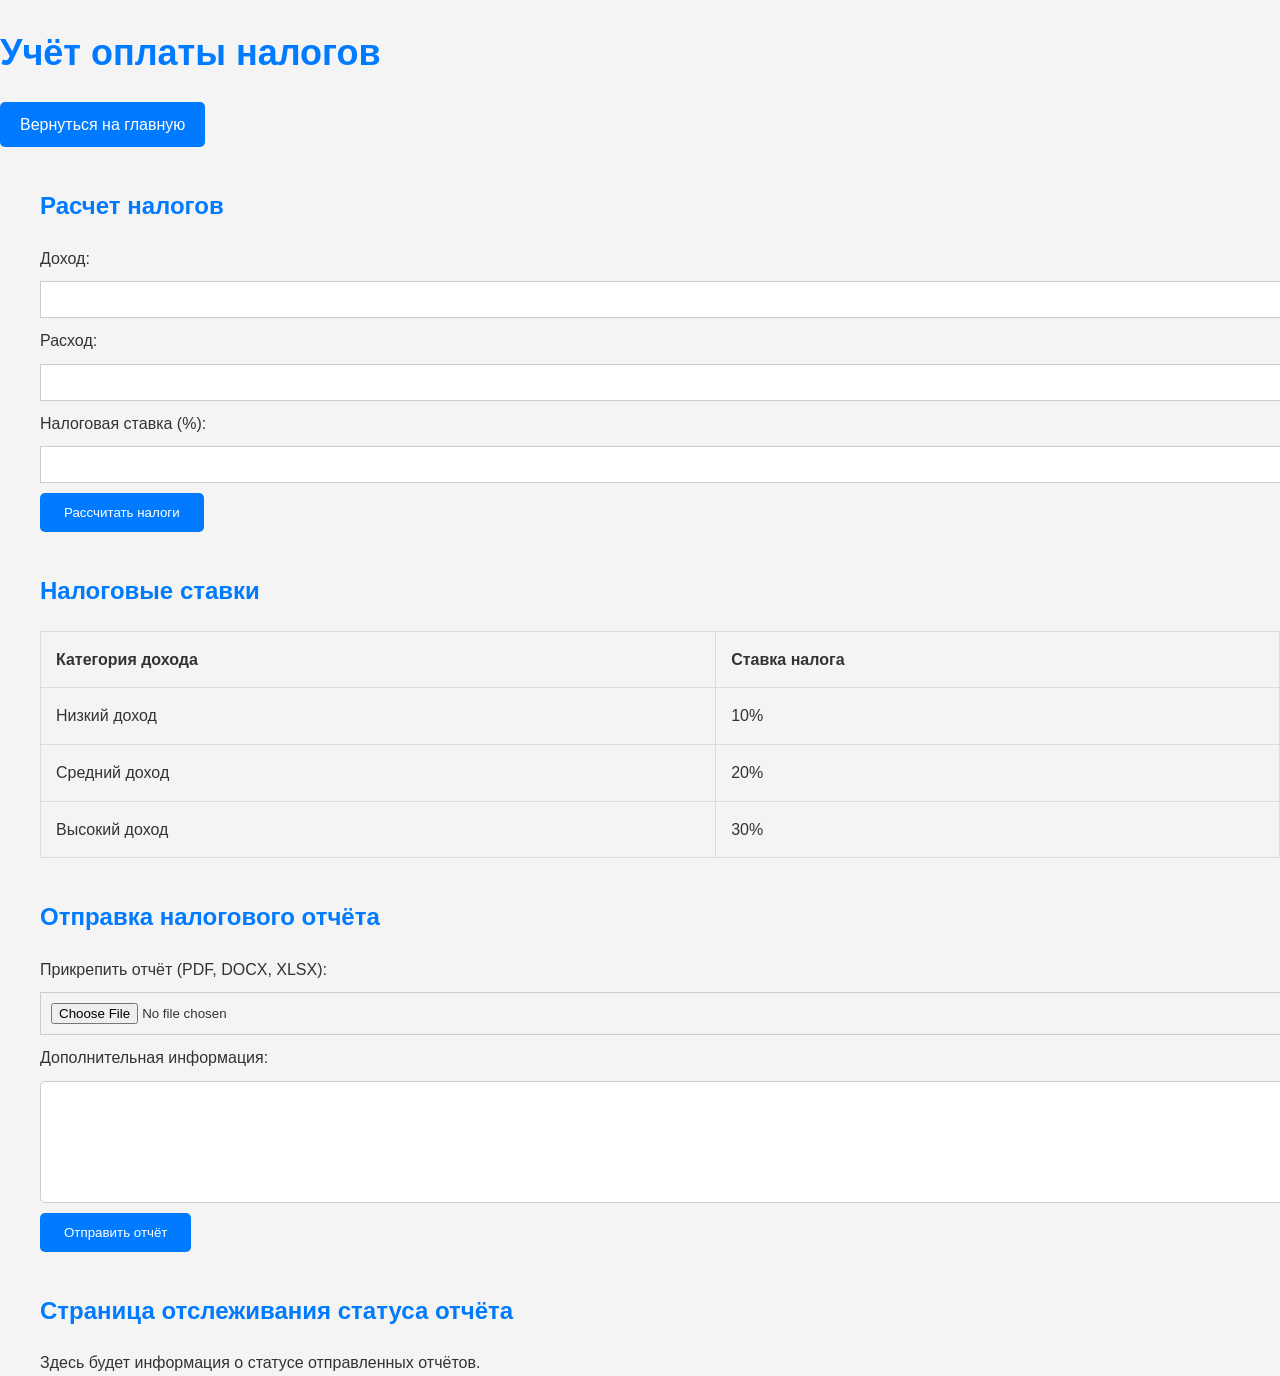
<file: Accounting.html>
<!DOCTYPE html>
<html lang="ru">
<head>
    <meta charset="UTF-8">
    <meta name="viewport" content="width=device-width, initial-scale=1.0">
    <title>Учёт оплаты налогов</title>
    <!-- Подключение стилей CSS для оформления страницы -->
    <link rel="stylesheet" href="style.css">
    <link rel="icon" href="favicon icon.png" type="image/png">
</head>
<body>
    <header>
        <h1>Учёт оплаты налогов</h1>
        <!-- Кнопка "Вернуться на главную" -->
        <a href="index.html" class="return-button">Вернуться на главную</a>
    </header>

    <main>
        <!-- 1. Расчет налогов -->
        <section class="tax-calculation">
            <h2>Расчет налогов</h2>
            <form id="taxCalculationForm">
                <!-- Форма для ввода данных о доходе и транзакциях -->
                <div class="form-group">
                    <label for="income">Доход:</label>
                    <input type="number" id="income" name="income" required>
                </div>
                <div class="form-group">
                    <label for="expense">Расход:</label>
                    <input type="number" id="expense" name="expense" required>
                </div>
                <div class="form-group">
                    <label for="tax-rate">Налоговая ставка (%):</label>
                    <input type="number" id="tax-rate" name="tax-rate" required>
                </div>
                <button type="button" onclick="calculateTax()">Рассчитать налоги</button>
            </form>
            <!-- Результаты расчета налогов будут отображены здесь -->
            <div id="taxCalculationResult"></div>
        </section>

        <!-- 2. Налоговые ставки -->
        <section class="tax-rates">
            <h2>Налоговые ставки</h2>
            <!-- Таблица для отображения данных о налоговых ставках -->
            <table id="taxRatesTable">
                <thead>
                    <tr>
                        <th>Категория дохода</th>
                        <th>Ставка налога</th>
                    </tr>
                </thead>
                <tbody>
                    <tr>
                        <td>Низкий доход</td>
                        <td>10%</td>
                    </tr>
                    <tr>
                        <td>Средний доход</td>
                        <td>20%</td>
                    </tr>
                    <tr>
                        <td>Высокий доход</td>
                        <td>30%</td>
                    </tr>
                </tbody>
            </table>
        </section>

        <!-- 3. Форма отправки отчёта -->
        <section class="report-submission">
            <h2>Отправка налогового отчёта</h2>
            <form id="taxReportForm" action="submit_report.php" method="post" enctype="multipart/form-data">
                <div class="form-group">
                    <label for="reportFile">Прикрепить отчёт (PDF, DOCX, XLSX):</label>
                    <input type="file" id="reportFile" name="reportFile" accept=".pdf,.docx,.xlsx" required>
                </div>
                <div class="form-group">
                    <label for="additionalInfo">Дополнительная информация:</label>
                    <textarea id="additionalInfo" name="additionalInfo" rows="4" cols="50"></textarea>
                </div>
                <button type="submit">Отправить отчёт</button>
            </form>
            <!-- Сообщение об успешной отправке отчёта или об ошибках будет отображаться здесь -->
            <div id="reportSubmissionMessage"></div>
        </section>

        <!-- 4. Страница отслеживания статуса отчёта -->
        <section class="report-tracking">
            <h2>Страница отслеживания статуса отчёта</h2>
            <p>Здесь будет информация о статусе отправленных отчётов.</p>
        </section>
    </main>

    <!-- Подключение скриптов JavaScript для взаимодействия с пользователем -->
    <script src="script.js"></script>
</body>
</html>
</file>
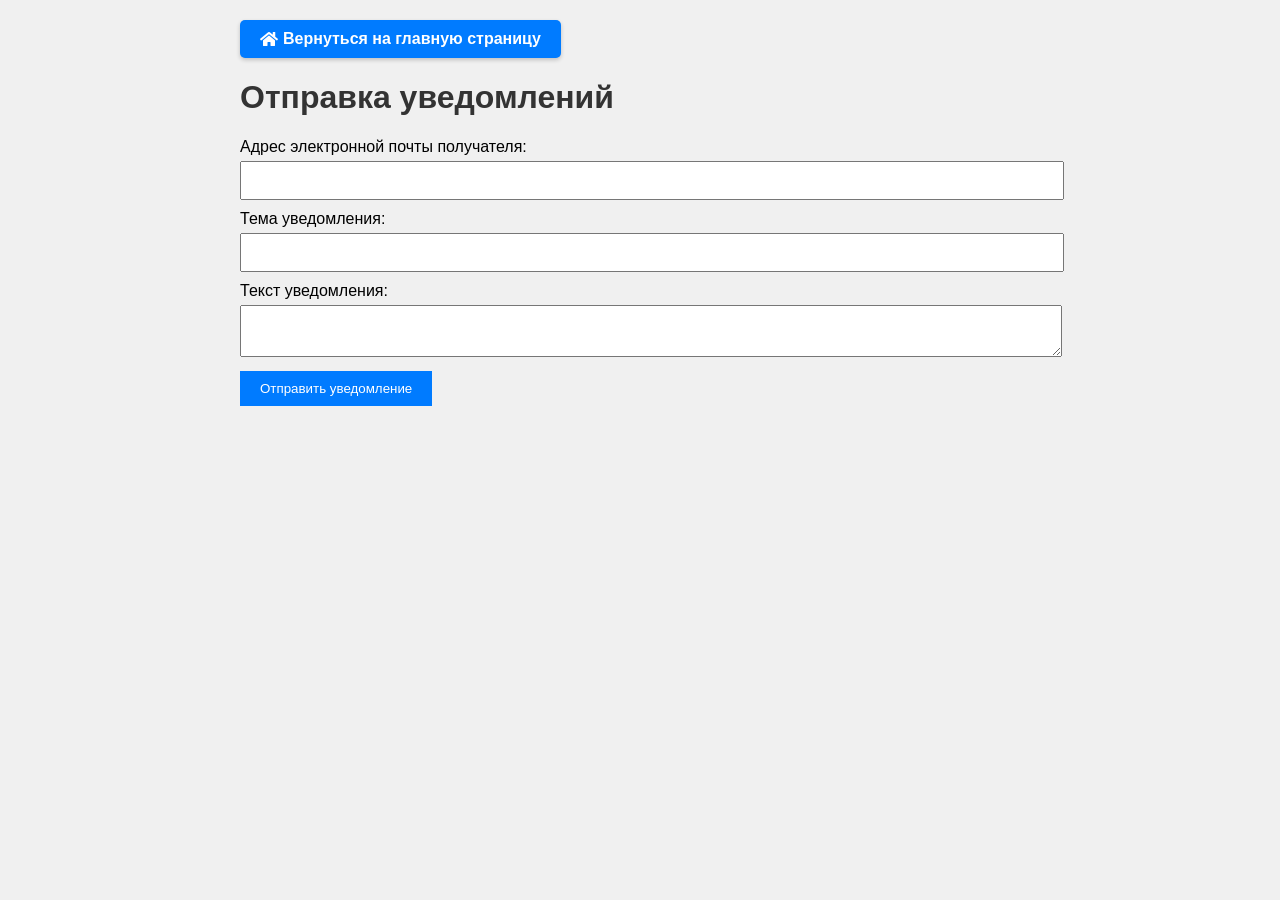
<file: feature3.html>
<!DOCTYPE html>
<html lang="ru">
<head>
    <meta charset="UTF-8">
    <meta name="viewport" content="width=device-width, initial-scale=1.0">
    <title>Отправка уведомлений</title>
    <link rel="icon" href="favicon icon.png" type="image/png">
    <link rel="stylesheet" href="https://cdnjs.cloudflare.com/ajax/libs/font-awesome/5.15.3/css/all.min.css">
    <style>
        body {
            font-family: Arial, sans-serif;
            margin: 0;
            padding: 0;
            background-color: #f0f0f0;
        }
        .container {
            max-width: 800px;
            margin: 0 auto;
            padding: 20px;
        }
        h1, h2 {
            color: #333;
        }
        p {
            color: #666;
            line-height: 1.6;
        }
        form {
            margin-bottom: 20px;
        }
        form label {
            display: block;
            margin-bottom: 5px;
        }
        form input, form textarea {
            width: 100%;
            padding: 10px;
            margin-bottom: 10px;
        }
        form button {
            padding: 10px 20px;
            background-color: #007BFF;
            color: #fff;
            border: none;
            cursor: pointer;
        }
    /* Стилизация кнопки "Вернуться на главную" */
    .return-home-button {
        display: inline-flex;
        align-items: center;
        padding: 10px 20px;
        background-color: #007bff; /* Цвет фона */
        color: #fff; /* Цвет текста */
        text-decoration: none; /* Убираем подчеркивание ссылки */
        border-radius: 5px; /* Закругленные углы */
        transition: background-color 0.3s ease; /* Плавное изменение цвета фона */
        font-weight: bold; /* Жирный текст */
        box-shadow: 0 2px 4px rgba(0, 0, 0, 0.2); /* Тень для кнопки */
    }

    .return-home-button:hover {
        background-color: #0056b3; /* Цвет фона при наведении */
    }

    .return-home-button:active {
        box-shadow: none; /* Убираем тень при нажатии */
        transform: translateY(2px); /* Смещаем кнопку вниз при нажатии */
    }

    .return-home-button .fas {
        margin-right: 5px; /* Отступ между иконкой и текстом */
    }
</style>
    </style>
</head>
<body>
    <div class="container">
        <a href="index.html" class="return-home-button"><i class="fas fa-home"></i> Вернуться на главную страницу</a>

        <h1>Отправка уведомлений</h1>

        <form id="notification-form">
            <label for="recipient-email">Адрес электронной почты получателя:</label>
            <input type="email" id="recipient-email" name="recipient-email" required>
            <label for="notification-subject">Тема уведомления:</label>
            <input type="text" id="notification-subject" name="notification-subject" required>
            <label for="notification-message">Текст уведомления:</label>
            <textarea id="notification-message" name="notification-message" required></textarea>
            <button type="submit">Отправить уведомление</button>
        </form>

        <script>
            document.getElementById('notification-form').addEventListener('submit', function(event) {
                event.preventDefault();

                var recipientEmail = document.getElementById('recipient-email').value;
                var notificationSubject = document.getElementById('notification-subject').value;
                var notificationMessage = document.getElementById('notification-message').value;

                // Здесь вы можете добавить код для отправки уведомления, например, с использованием AJAX или других методов

                alert('Уведомление успешно отправлено!');
                this.reset();
            });
        </script>
    </div>
</body>
</html>
</file>
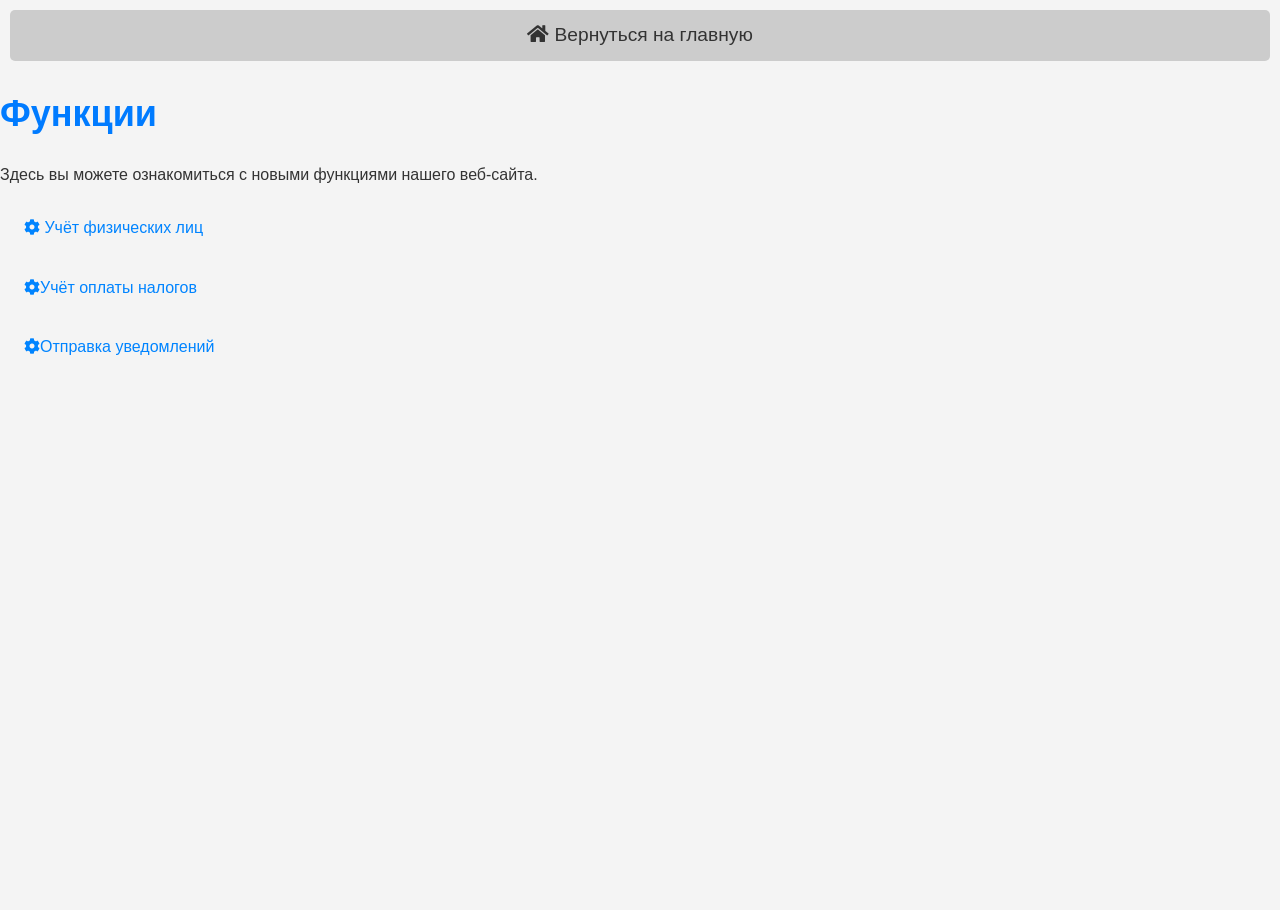
<file: functions.html>
<!DOCTYPE html>
<html lang="ru">
<head>
    <meta charset="UTF-8">
    <meta name="viewport" content="width=device-width, initial-scale=1.0">
    <title>Функции</title>
    <link rel="stylesheet" href="style.css">
    <link rel="stylesheet" href="https://cdnjs.cloudflare.com/ajax/libs/font-awesome/5.15.4/css/all.min.css">
    <link rel="icon" href="favicon icon.png" type="image/png">
</head>
<body>
    <!-- Кнопка "Вернуться на главную" -->
    <a href="index.html" class="return-home-button"><i class="fas fa-home"></i> Вернуться на главную</a>

    <!-- Контент страницы с функциями -->
    <h1>Функции</h1>
    <p>Здесь вы можете ознакомиться с новыми функциями нашего веб-сайта.</p>

    <!-- Добавленные кнопки -->
    <a href="physical-persons.html" class="function-link"><i class="fas fa-cog"></i> Учёт физических лиц</a>
    <a href="Accounting.html" class="function-link"><i class= "fas fa-cog"></i>Учёт оплаты налогов</a>
    <a href="feature3.html" class="function-link"><i class="fas fa-cog"></i>Отправка уведомлений</a>
</html>
</file>
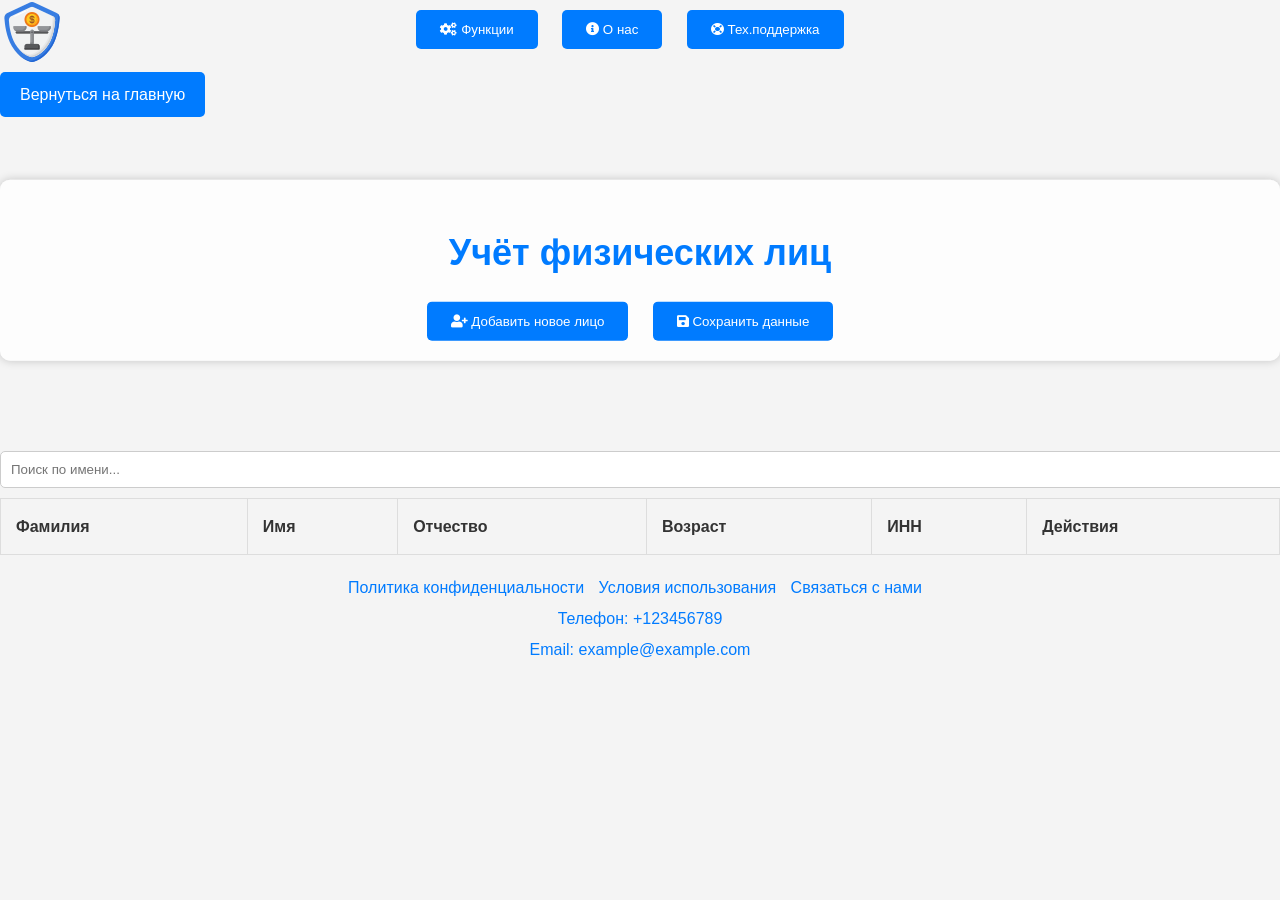
<file: physical-persons.html>
<!DOCTYPE html>
<html lang="ru">
<head>
    <meta charset="UTF-8">
    <meta name="viewport" content="width=device-width, initial-scale=1.0">
    <title>Учёт физических лиц</title>
    <link rel="stylesheet" href="style.css">
    <link rel="stylesheet" href="https://cdnjs.cloudflare.com/ajax/libs/font-awesome/5.15.4/css/all.min.css">
    <link rel="icon" href="favicon icon.png" type="image/png">
</head>
<body>
    <!-- Контейнер для логотипа и кнопок -->
    <div class="header-container">
        <!-- Логотип -->
        <div class="logo">
            <img src="icons8-tax-office-64.png" alt="Логотип">
        </div>

        <!-- Кнопка "На главную" -->
        <div class="home-button">
            <!-- Кнопка "Вернуться на главную" -->
            <a href="index.html" class="return-button">Вернуться на главную</a>
        </div>

        <!-- Контейнер для кнопок -->
        <div class="button-container-top">
            <!-- Кнопка "Функции" с иконкой и вызовом функции goToFunctionsPage() -->
            <button onclick="goToFunctionsPage();"><i class="fas fa-cogs"></i> Функции</button>
            <button onclick="location.href='about.html';"><i class="fas fa-info-circle"></i> О нас</button>
            <button onclick="location.href='support.html';"><i class="fas fa-life-ring"></i> Тех.поддержка</button>
        </div>
    </div>

    <!-- Заголовок и кнопки управления -->
    <div class="column">
        <h1>Учёт физических лиц</h1>
        <button onclick="showAddPersonForm();"><i class="fas fa-user-plus"></i> Добавить новое лицо</button>
        <button onclick="saveAndUpdateData();"><i class="fas fa-save"></i> Сохранить данные</button>
        <!-- Форма для добавления нового лица -->
        <div id="addPersonForm" style="display: none;">
            <input type="text" id="newSurname" placeholder="Фамилия">
            <input type="text" id="newName" placeholder="Имя">
            <input type="text" id="newPatronymic" placeholder="Отчество">
            <input type="number" id="newAge" placeholder="Возраст">
            <input type="text" id="newInn" placeholder="ИНН">
            <button onclick="addNewPersonFromForm();">Добавить</button>
        </div>
    </div>

    <!-- Таблица для представления данных -->
    <div class="table-container">
        <table id="personsTable">
            <thead>
                <input type="text" id="searchInput" onkeyup="searchPerson()" placeholder="Поиск по имени...">
                <tr>
                    <th>Фамилия</th>
                    <th>Имя</th>
                    <th>Отчество</th>
                    <th>Возраст</th>
                    <th>ИНН</th>
                    <th>Действия</th>
                </tr>
            </thead>
            <tbody id="tableBody">
                <!-- Здесь могут добавляться строки с данными о лицах -->
            </tbody>
        </table>
    </div>

</body>
<footer>
    <div class="footer-links">
        <a href="privacy-policy.html">Политика конфиденциальности</a>
        <a href="terms-of-service.html">Условия использования</a>
        <a href="support.html" style="color: #007bff;">Связаться с нами</a>
    </div>
    <div class="footer-contact-info">
        <p><a href="tel:+123456789" style="color: #007bff;">Телефон: +123456789</a></p>
        <p><a href="mailto:example@example.com" style="color: #007bff;">Email: example@example.com</a></p>
    </div>
</footer>
<script>
    // Массив для хранения данных о лицах
    let persons = [];

    // Функция для добавления нового лица из формы
    function addNewPersonFromForm() {
        const newSurname = document.getElementById('newSurname').value;
        const newName = document.getElementById('newName').value;
        const newPatronymic = document.getElementById('newPatronymic').value;
        const newAge = document.getElementById('newAge').value;
        const newInn = document.getElementById('newInn').value;

        if (!newSurname || !newName || !newPatronymic || !newAge || !newInn) {
            alert("Все поля должны быть заполнены!");
            return;
        }

        const newPerson = {
            surname: newSurname,
            name: newName,
            patronymic: newPatronymic,
            age: newAge,
            inn: newInn
        };
        persons.push(newPerson);
        displayPersons();
        document.getElementById('addPersonForm').style.display = 'none';
    }

    // Функция для отображения формы добавления нового лица
    function showAddPersonForm() {
        document.getElementById('addPersonForm').style.display = 'block';
    }

    // Функция для сохранения и обновления данных
    function saveAndUpdateData() {
        localStorage.setItem('personsData', JSON.stringify(persons));
        alert("Данные сохранены и обновлены!");
    }

    // Функция для загрузки и отображения данных
    function displayPersons() {
        const tableBody = document.getElementById('tableBody');
        tableBody.innerHTML = '';
        persons.forEach((person, index) => {
            const row = document.createElement('tr');
            row.innerHTML = `
                <td>${person.surname}</td>
                <td>${person.name}</td>
                <td>${person.patronymic}</td>
                <td>${person.age}</td>
                <td>${person.inn}</td>
                <td><button onclick="viewPersonData(${index})">Просмотр</button> <button onclick="deletePerson(${index})">Удалить</button></td>
            `;
            tableBody.appendChild(row);
        });
    }

    // Функция для просмотра данных лица
    function viewPersonData(index) {
        const person = persons[index];
        alert(`Фамилия: ${person.surname}\nИмя: ${person.name}\nОтчество: ${person.patronymic}\nВозраст: ${person.age}\nИНН: ${person.inn}`);
    }

    // Функция для удаления лица
    function deletePerson(index) {
        persons.splice(index, 1);
        displayPersons();
        alert("Данные удалены!");
    }

    // Функция для поиска лиц
    function searchPerson() {
        const searchInput = document.getElementById('searchInput').value.toLowerCase();
        const filteredPersons = persons.filter(person =>
            person.name.toLowerCase().includes(searchInput) ||
            person.surname.toLowerCase().includes(searchInput)
        );
        displayPersons(filteredPersons);
    }

    // Загрузка данных при загрузке страницы
    window.onload = function() {
        if (localStorage.getItem('personsData')) {
            persons = JSON.parse(localStorage.getItem('personsData'));
            displayPersons();
        }
    };
</script>
</html>
</file>
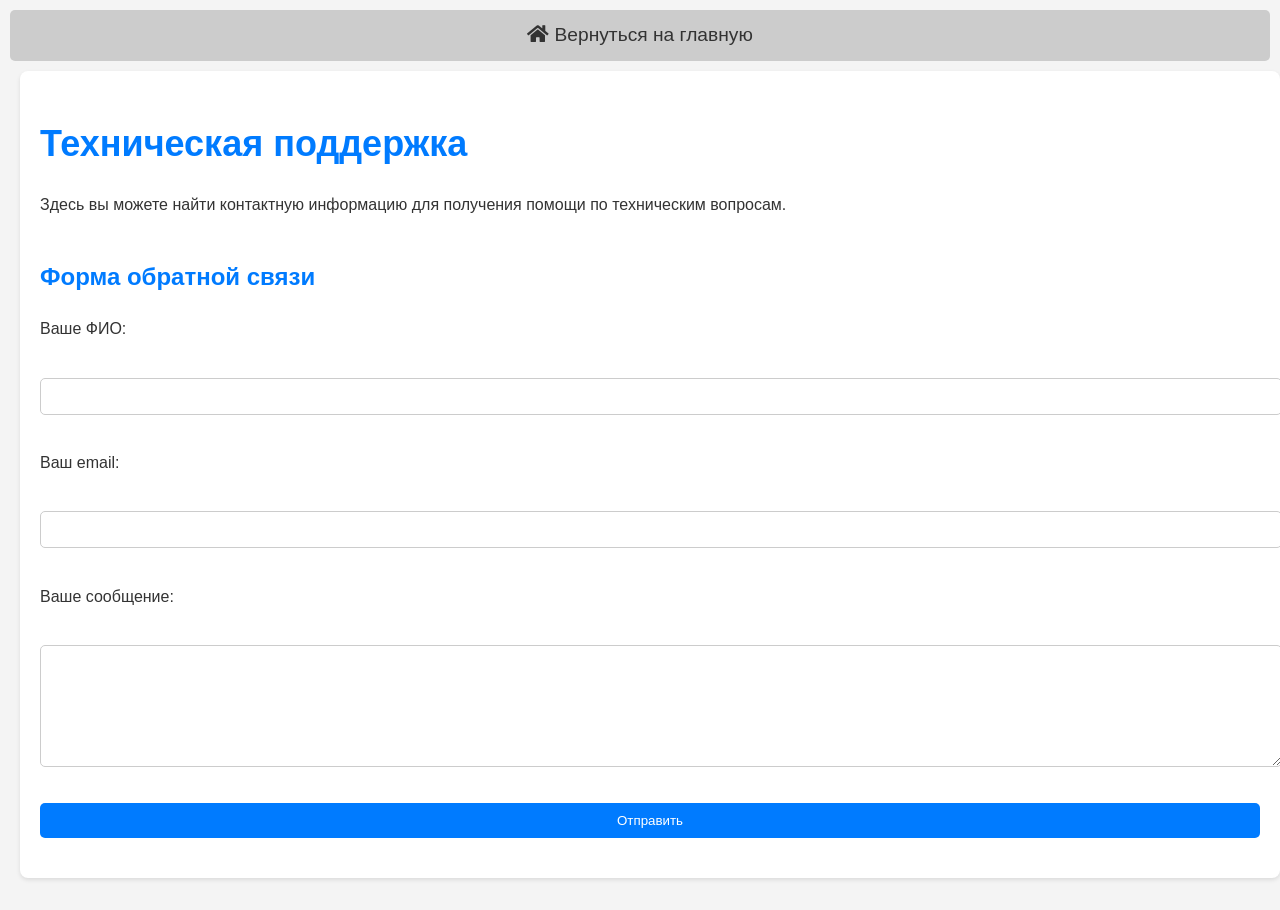
<file: support.html>
<!DOCTYPE html>
<html lang="ru">
<head>
    <meta charset="UTF-8">
    <meta name="viewport" content="width=device-width, initial-scale=1.0">
    <title>Техническая поддержка</title>
    <link rel="stylesheet" href="style.css">
    <link rel="stylesheet" href="https://cdnjs.cloudflare.com/ajax/libs/font-awesome/5.15.4/css/all.min.css">
    <link rel="icon" href="favicon icon.png" type="image/png">
</head>
<body>
    <!-- Кнопка "Вернуться на главную" -->
    <a href="index.html" class="return-home-button"><i class="fas fa-home"></i> Вернуться на главную</a>

    <!-- Контент страницы технической поддержки -->
    <div class="support-content">
        <h1>Техническая поддержка</h1>
        <p>Здесь вы можете найти контактную информацию для получения помощи по техническим вопросам.</p>

        <!-- Форма обратной связи -->
        <div class="feedback-form">
            <h2>Форма обратной связи</h2>
            <form action="submit_form.php" method="POST">
                <label for="name">Ваше ФИО:</label><br>
                <input type="text" id="name" name="name"><br>
                <label for="email">Ваш email:</label><br>
                <input type="email" id="email" name="email"><br>
                <label for="message">Ваше сообщение:</label><br>
                <textarea id="message" name="message" rows="4" cols="50"></textarea><br>
                <input type="submit" value="Отправить">
            </form>
        </div>
    </div>
</body>
</html>
</file>
<file: style.css>
/* Общие стили для всего экрана */
html, body {
    height: 100%; /* Занимаем всю высоту экрана */
}

body {
    font-family: Arial, sans-serif;
    margin: 0;
    padding: 0;
    line-height: 1.6;
    background-color: var(--background-color); /* Используем переменную для цвета фона */
}

/* Стили для контейнера */
.container {
    width: 100%; /* Занимаем всю ширину экрана */
    height: 100%; /* Занимаем всю высоту экрана */
    display: flex;
    justify-content: center;
    align-items: center;
    background-image: url('background.jpg');
    background-size: cover;
    background-position: center;
    border-radius: 15px;
    box-shadow: 0 0 20px rgba(0, 0, 0, 0.3);
}

/* Стили для колонки */
.column {
    flex-basis: 48%;
    text-align: center;
    background-color: rgba(255, 255, 255, 0.8);
    padding: 20px;
    border-radius: 10px;
    box-shadow: 0 0 10px rgba(0, 0, 0, 0.2);
    margin-top: 17vh; /* Смещаем колонку вверх на половину высоты экрана */
    transform: translateY(-50%); /* Корректируем позицию, чтобы колонка была по центру */
}

/* Стили для заголовков */
h1, h2 {
    color: var(--primary-color); /* Используем основной цвет для заголовков */
    margin-bottom: 20px;
    font-size: 36px;
}

/* Стили для текста */
p, label {
    color: var(--text-color); /* Используем цвет текста */
    margin-bottom: 15px;
}

/* Стили для ссылок */
a {
    color: var(--accent-color); /* Используем акцентный цвет для ссылок */
    text-decoration: none;
}

a:hover {
    text-decoration: underline;
}

/* Стили для кнопок */
button {
    background-color: var(--primary-color); /* Используем основной цвет для кнопок */
    color: #fff; /* Белый текст на фоне кнопки */
    border: none;
    padding: 12px 24px;
    margin-right: 20px;
    cursor: pointer;
    border-radius: 5px;
    transition: background-color 0.3s; /* Плавное изменение цвета при наведении */
}

button:hover {
    background-color: #0056b3; /* Синий цвет при наведении */
}

/* Стили для кнопок в верхнем контейнере */
.button-container-top {
    text-align: center;
    position: absolute;
    top: 10px;
    width: 100%;
}

/* Анимация для фона */
.container {
    animation: changeBackground 10s infinite alternate; /* Применяем анимацию */
}

@keyframes changeBackground {
    0% { background-image: url('tq2le27kiaf7xf8nkqf0xyr7x1e0q9ir.jpeg.jpg'); } /* Первое изображение */
    50% { background-image: url('a5480ca21a35d0f4458222de8ab5aebe.jpg'); } /* Второе изображение */
    100% { background-image: url('b61f83a6c2cfc130fe6a903150b94fe9.jpg'); } /* Первое изображение снова */
}

/* Стили для формы */
form {
    margin: 20px 0;
}

label {
    display: block;
    margin-bottom: 5px;
}

input[type="text"],
input[type="email"],
textarea {
    width: 100%;
    padding: 10px;
    margin-bottom: 10px;
    border: 1px solid #ccc;
    border-radius: 5px;
}

input[type="submit"] {
    background-color: #086cdf;
    color: white;
    padding: 15px 20px;
    border: none;
    border-radius: 5px;
    cursor: pointer;
}

input[type="submit"]:hover {
    background-color: #00b3fa;
}

input[type="submit"]:focus {
    outline: none;
}

/* Стили для заголовков формы */
h2 {
    margin-top: 40px;
    font-size: 24px;
    color: #333;
}

/* Стили для кнопки возврата на главную */
.return-home-button {
    background-color: var(--primary-color); /* Используем основной цвет для кнопки */
    color: #0066ff; /* Белый текст на фоне кнопки */
    padding: 10px 20px; /* Подходящий отступ для кнопки */
    text-decoration: none; /* Убираем подчеркивание ссылки */
    border-radius: 5px; /* Закругляем углы кнопки */
    transition: background-color 0.3s; /* Плавное изменение цвета при наведении */
}

.return-home-button:hover {
    background-color: #ffffff; /* Синий цвет при наведении */
}

/* Стили для кнопок */
button {
    background-color: #007bff; /* Синий цвет */
    color: #fff; /* Белый текст на фоне кнопки */
    border: none;
    padding: 12px 24px;
    margin-right: 20px;
    cursor: pointer;
    border-radius: 5px;
    transition: background-color 0.3s; /* Плавное изменение цвета при наведении */
}

button:hover {
    background-color: #0559b3; /* Темно-синий цвет при наведении */
}


/* Стили для ссылок функций */
.function-link {
    background-color: var(--primary-color); /* Используем основной цвет для ссылок функций */
    color: #fff; /* Белый текст на фоне ссылки */
    padding: 12px 24px; /* Подходящий отступ для ссылки */
    text-decoration: none; /* Убираем подчеркивание ссылки */
    border-radius: 5px; /* Закругляем углы ссылки */
    transition: background-color 0.3s; /* Плавное изменение цвета при наведении */
    display: block; /* Делаем ссылки блочными элементами для корректного отображения */
    margin-bottom: 10px; /* Добавляем небольшой отступ между ссылками */
}

.function-link:hover {
    background-color: #0056b3; /* Синий цвет при наведении */
}

/* Стили для кнопки "Вернуться на главную" */
.return-home-button {
    background-color: #ccc; /* Цвет фона кнопки */
    color: #000; /* Цвет текста кнопки */
    padding: 10px 20px; /* Подходящий отступ для кнопки */
    text-decoration: none; /* Убираем подчеркивание ссылки */
    border-radius: 5px; /* Закругляем углы кнопки */
    transition: background-color 0.3s; /* Плавное изменение цвета при наведении */
    display: inline-block; /* Делаем кнопку встроенным блочным элементом */
}

.return-home-button:hover {
    background-color: #00aaf8; /* Цвет фона кнопки при наведении */
}

/* Общие стили для заголовков */
h1, h2 {
    color: var(--primary-color); /* Основной цвет для заголовков */
}

/* Общие стили для параграфов */
p {
    line-height: 1.6; /* Межстрочный интервал для лучшей читаемости текста */
}

.function-link {
    color: #0084ff; /* Цвет ссылок (например, красный) */
    text-decoration: none; /* Удалить подчеркивание ссылок, если необходимо */
}

.function-link:hover {
    color: #00ffbf; /* Цвет ссылок при наведении (например, зеленый) */
}

footer {
    background-color: #f4f4f4;
    padding: 20px;
    text-align: center;
}

.footer-links a {
    margin-right: 10px;
    color: #333;
    text-decoration: none;
}

.footer-links a:hover {
    color: #007bff;
}

.footer-contact-info p {
    margin: 5px 0;
}

.footer-links a {
    margin-right: 10px;
    color: #007bff; /* Синий цвет */
    text-decoration: none;
}

.footer-links a:hover {
    color: #0056b3; /* Темно-синий цвет при наведении */
}

.footer-contact-info p {
    margin: 5px 0;
    color: #007bff; /* Синий цвет */
}

/* CSS стили для всплывающего столбца помощи */
.help-column {
    position: fixed;
    top: 50%;
    right: 0;
    transform: translateY(-50%);
    background-color: #f0f0f0;
    width: 250px;
    padding: 20px;
    box-shadow: 0 0 10px rgba(0, 0, 0, 0.1);
    z-index: 999;
}

.help-header {
    display: flex;
    justify-content: space-between;
    align-items: center;
    font-weight: bold;
    border-bottom: 1px solid #ccc;
    padding-bottom: 10px;
    margin-bottom: 10px;
}

.close-button {
    cursor: pointer;
}

.help-content {
    font-size: 14px;
    line-height: 1.5;
}


/* Цвета и фоны */
body {
    background-color: #f0f0f0; /* Цвет фона страницы */
    color: #333; /* Цвет текста */
}

h1, h2 {
    color: #007bff; /* Цвет заголовков */
}

button {
    background-color: #007bff; /* Цвет кнопок */
    color: #fff; /* Цвет текста на кнопках */
}

table {
    border-collapse: collapse;
    width: 100%;
}

table, th, td {
    border: 1px solid #ddd; /* Границы таблицы */
}

th, td {
    padding: 15px; /* Отступы в ячейках таблицы */
    text-align: left;
}

.return-button {
    display: inline-block;
    padding: 10px 20px;
    background-color: #007bff;
    color: #fff;
    text-decoration: none;
    border-radius: 5px;
    transition: background-color 0.3s ease;
}

.return-button:hover {
    background-color: #0056b3;
}

/* Стилизация кнопки "Вернуться на главную" */
.return-button {
    display: inline-block;
    padding: 10px 20px;
    background-color: #007bff; /* Цвет фона */
    color: #fff; /* Цвет текста */
    text-decoration: none; /* Убираем подчеркивание ссылки */
    border-radius: 5px; /* Закругленные углы */
    transition: background-color 0.3s ease; /* Плавное изменение цвета фона */
}

.return-button:hover {
    background-color: #0056b3; /* Цвет фона при наведении */
}


/* Стили для кнопок "Редактировать" и "Сохранить" */
.edit-button, .save-button {
    padding: 5px 10px;
    margin: 0 5px;
    border: none;
    border-radius: 3px;
    cursor: pointer;
}

.edit-button {
    background-color: #2196F3;
    color: white;
}

.save-button {
    background-color: #4CAF50;
    color: white;
}

.edit-button, .delete-button {
    margin-right: 5px;
    padding: 5px 10px;
    border: none;
    background-color: #007bff;
    color: white;
    cursor: pointer;
    border-radius: 3px;
}

.edit-button:hover, .delete-button:hover {
    background-color: #0056b3;
}

.edit-button:active, .delete-button:active {
    background-color: #004085;
}


main {
    margin-left: 20px; /* Задайте желаемый отступ */
}
.tax-calculation, .tax-rates, .report-submission, .report-tracking {
    margin-left: 20px; /* Задайте желаемый отступ */
}

body {
    font-family: Arial, sans-serif;
    margin: 0;
    padding: 0;
    background-color: #f4f4f4;
}

.return-home-button {
    display: block;
    margin: 10px;
    text-decoration: none;
    color: #333;
    font-size: 1.2em;
    text-align: center;
}

.support-content {
    margin-left: 20px; /* Отступ слева */
    padding: 20px;
    background-color: #fff;
    border-radius: 8px;
    box-shadow: 0 2px 4px rgba(0,0,0,0.1);
}

.feedback-form {
    margin-top: 20px;
}

form label, form input, form textarea {
    display: block;
    margin-bottom: 10px;
}

form input, form textarea {
    width: 100%;
    padding: 10px;
    border: 1px solid #ccc;
}

form textarea {
    height: 100px;
}

form input[type="submit"] {
    background-color: #007BFF;
    color: white;
    border: none;
    padding: 10px 20px;
    cursor: pointer;
}

form input[type="submit"]:hover {
    background-color: #0056b3;
}
</file>
